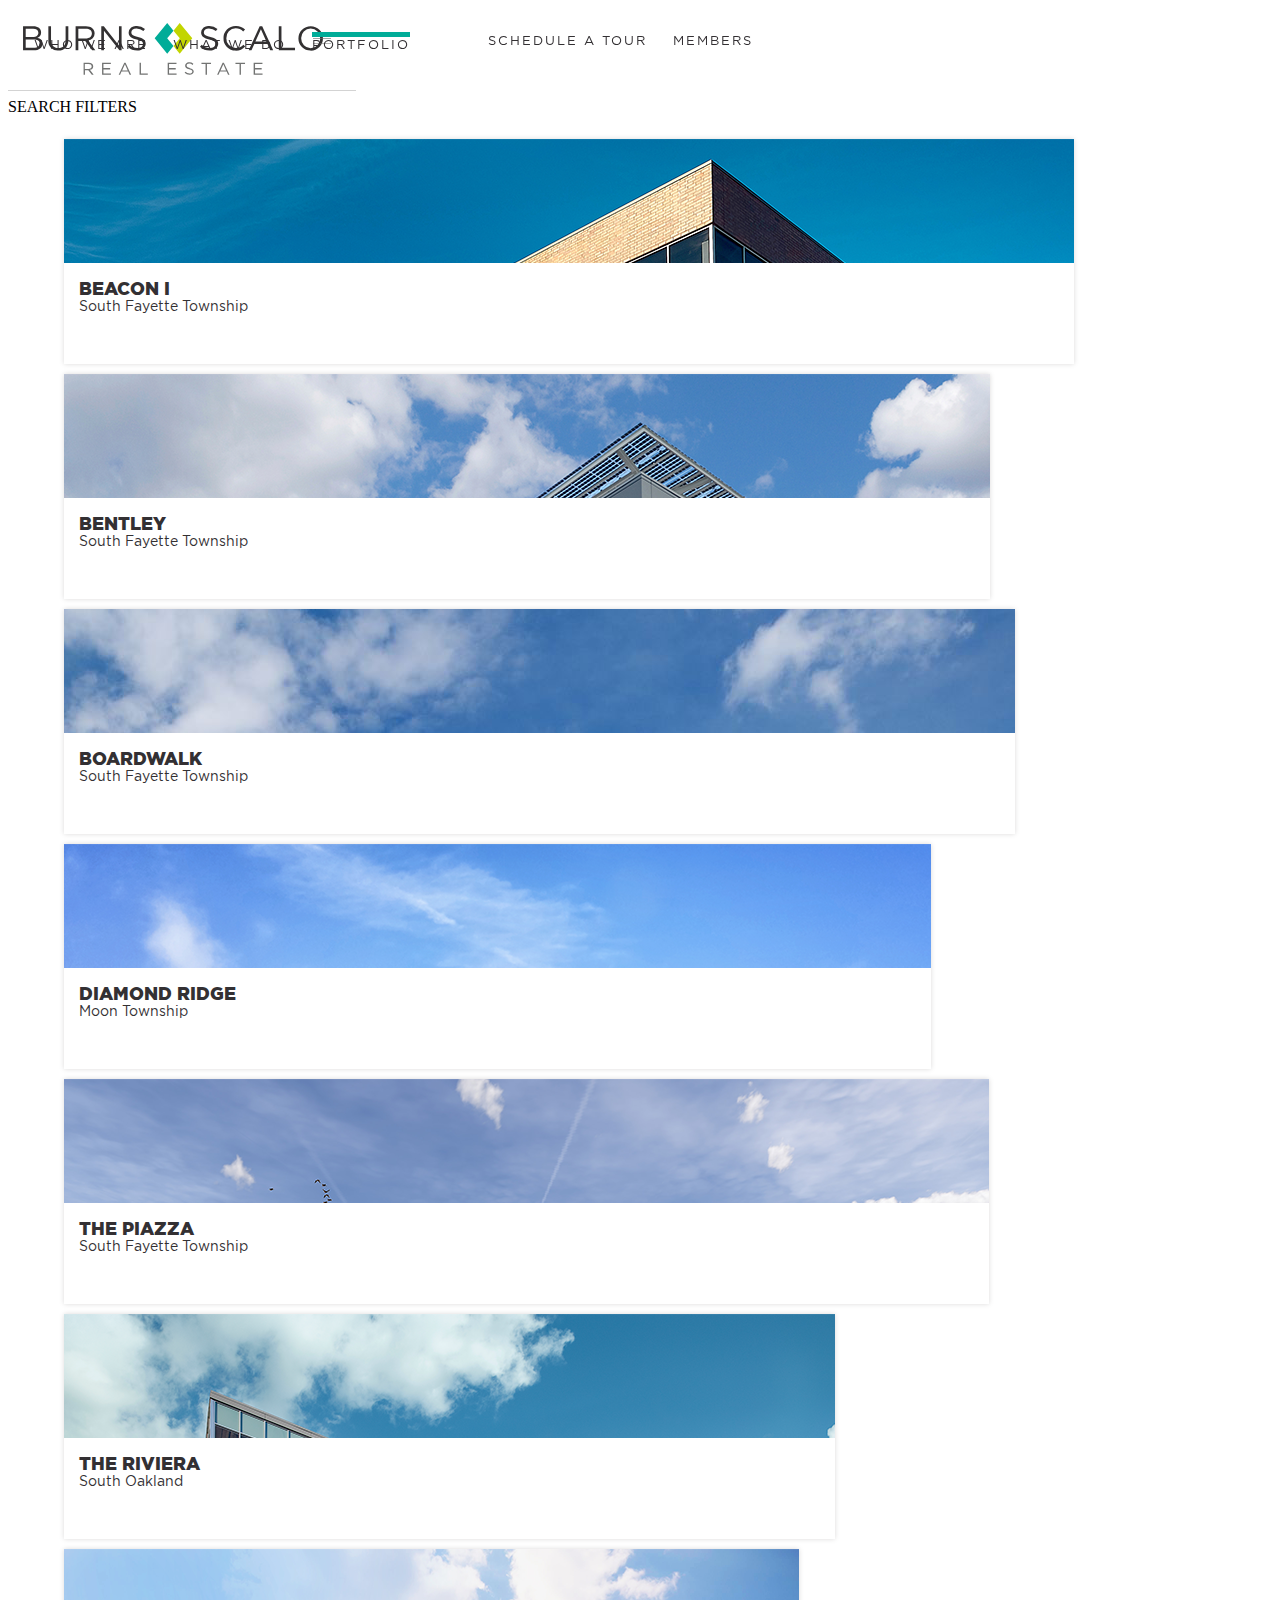
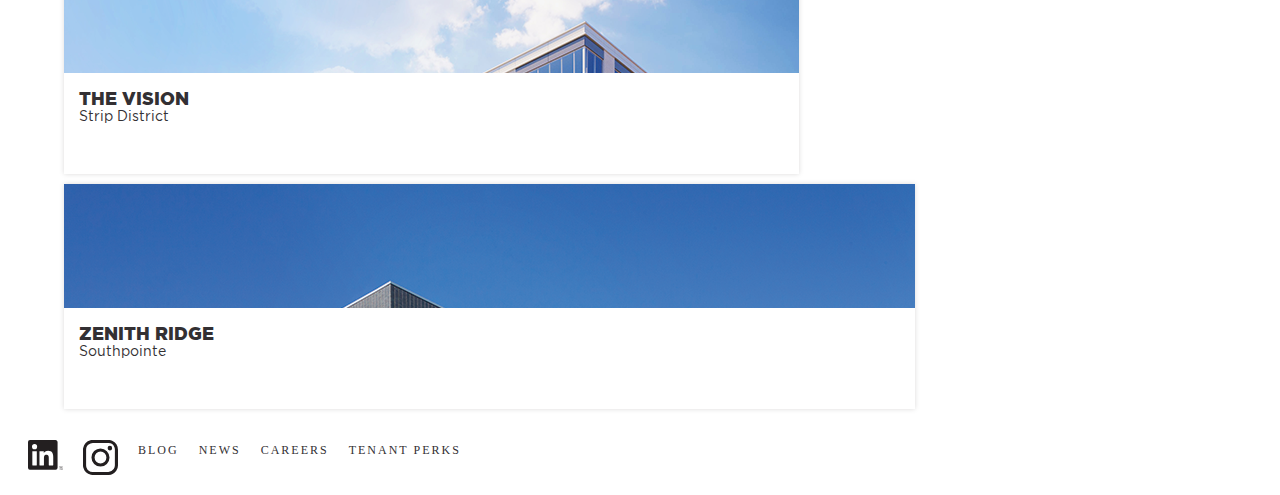
<file: portfolio.html>
<!doctype html>
<html lang="en">
  <head>
    <!-- Required meta tags -->
    <meta charset="utf-8">
    <meta name="viewport" content="width=device-width, initial-scale=1">

    <!-- Bootstrap CSS -->
    <link href="https://cdn.jsdelivr.net/npm/bootstrap@5.0.0-beta2/dist/css/bootstrap.min.css" rel="stylesheet" integrity="sha384-BmbxuPwQa2lc/FVzBcNJ7UAyJxM6wuqIj61tLrc4wSX0szH/Ev+nYRRuWlolflfl" crossorigin="anonymous">
    <link href="css/style.css" type="text/css" rel="stylesheet">
    <link href="css/fonts/stylesheet.css" type="text/css" rel="stylesheet">
    <title>Burns Scalo Real Estate</title>
  </head>
  <body>

    <header class="col-12 float-left">



      <div class="logo-container col-6 col-md-4 offset-3 offset-md-4 float-left">
    <a href="index.html" class="col-12 float-left p-0"><img src="assets/logo.svg" alt="Burns Scalo logo to home page" class="col-12 float-left"></a>
    </div>

    <div class="menu-container col-1 offset-2 offset-md-3">
    <a onclick="myFunction()" class="col-12 float-left"><img src="assets/menu.svg" alt="Dropdown Menu" class="dropdown-menu-custom"></a>
    </div>

      </header>

      <nav class="col-12" id="nav">
        <ul class="main-nav col-10 offset-1">
          <li class="nav-item-1"><a href="who-we-are.html">WHO WE ARE</a></li>
          <li class="nav-item-2"><a href="what-we-do.html">WHAT WE DO</a></li>
          <li class="nav-item-3"><a href="portfolio.html"><span id="active">PORTFOLIO</span></a></li>
          </ul>

          <ul class="secondary-nav col-10 offset-1">
            <li class="nav-item-4"><a href="#">SCHEDULE A TOUR</a></li>
            <li class="nav-item-5"><a href="#">MEMBERS</a></li>
            </ul>

          </nav>

          <div class="aside-toggle col-12">
          <a onclick="myFunction()" class="col-12 float-left">SEARCH FILTERS</a>
          </div>



            <div class="col-12 p-0" id="portfolio">
            <aside class="col-12 col-lg-3 float-left p-0">

              <form class="col-8 offset-2 float-left">
                <h2>PROPERTIES</h2>
                <a href="#" id="portfolio-active">ALL</a>
                <a href="#">CURRENT</a>
                <h3>PORTFOLIO TYPE</h3>
                <input type="checkbox" id="retail" class="checkbox float-left"><label for="retail">RETAIL</label>
                <br>
                <input type="checkbox" id="office" class="checkbox float-left"><label for="office">OFFICE</label>
                <br>
                <h3>LOCATION</h3>
                <input type="checkbox" id="north" class="checkbox float-left"><label for="retail">NORTH</label>
                <br>
                <input type="checkbox" id="east" class="checkbox float-left"><label for="office">EAST</label>
                <br>
                <input type="checkbox" id="west" class="checkbox float-left"><label for="retail">WEST</label>
                <br>
                <input type="checkbox" id="central" class="checkbox float-left"><label for="office">CENTRAL</label>
                <br>
                <a href="#" class="update">UPDATE</a>
                </form>

              </aside>


            <section class="col-12 col-lg-9 float-left">

            <div class="container-p col-6 col-md-4 col-lg-3 float-left">
              <div class="portfolio-list col-12 float-left">
                <a href="#">
                  <div class="col-12 p-0 portfolio-image-container">
              <img src="assets/images/portfolio/beacon.png" alt="#">
              </div>
            <h3>BEACON I</h3>
            <p>South Fayette Township</p>
            </a>
            </div>
            </div>


            <div class="container-p col-6 col-md-4 col-lg-3 float-left">
            <div class="portfolio-list col-12 float-left">
              <a href="#">
                <div class="col-12 p-0 portfolio-image-container">
            <img src="assets/images/portfolio/bentley.png" alt="#">
            </div>
            <h3>BENTLEY</h3>
            <p>South Fayette Township</p>
            </a>
            </div>
            </div>

            <div class="container-p col-6 col-md-4 col-lg-3 float-left">
            <div class="portfolio-list col-12 float-left">
              <a href="#">
                <div class="col-12 p-0 portfolio-image-container">
            <img src="assets/images/portfolio/boardwalk.png" alt="#">
            </div>
            <h3>BOARDWALK</h3>
            <p>South Fayette Township</p>
            </a>
            </div>
            </div>




            <div class="container-p col-6 col-md-4 col-lg-3 float-left">
            <div class="portfolio-list col-12 float-left">
              <a href="#">
                <div class="col-12 p-0 portfolio-image-container">
            <img src="assets/images/portfolio/diamond.png" alt="#">
            </div>
            <h3>DIAMOND RIDGE</h3>
            <p>Moon Township</p>
            </a>
            </div>
            </div>

            <div class="container-p col-6 col-md-4 col-lg-3 float-left">
            <div class="portfolio-list col-12 float-left">
              <a href="#">
                <div class="col-12 p-0 portfolio-image-container">
            <img src="assets/images/portfolio/piazza.png" alt="#">
            </div>
            <h3>THE PIAZZA</h3>
            <p>South Fayette Township</p>
            </a>
            </div>
            </div>

            <div class="container-p col-6 col-md-4 col-lg-3 float-left">
            <div class="portfolio-list col-12 float-left">
              <a href="#">
                <div class="col-12 p-0 portfolio-image-container">
            <img src="assets/images/portfolio/riviera.png" alt="#">
            </div>
            <h3>THE RIVIERA</h3>
            <p>South Oakland</p>
            </a>
            </div>
            </div>

            <div class="container-p col-6 col-md-4 col-lg-3 float-left">
            <div class="portfolio-list col-12 float-left">
              <a href="#">
                <div class="col-12 p-0 portfolio-image-container">
            <img src="assets/images/portfolio/visionedit.png" alt="#">
            </div>
            <h3>THE VISION</h3>
            <p>Strip District</p>
            </a>
            </div>
            </div>

            <div class="container-p col-6 col-md-4 col-lg-3 float-left">
            <div class="portfolio-list col-12 float-left">
              <a href="#">
                <div class="col-12 p-0 portfolio-image-container">
            <img src="assets/images/portfolio/zenith.png" alt="#">
            </div>
            <h3>ZENITH RIDGE</h3>
            <p>Southpointe</p>
            </a>
            </div>
            </div>

            </section>
            </div>






          <footer class="col-12">
            <ul class="col-4 offset-1">
              <li><a href="#"><img src="assets/linkedin.svg" alt="#"></a></li>
              <li><a href="#"><img src="assets/instagram.svg" alt="#"></a></li>
              </ul>


              <ul class="col-7">
                <li><a href="#">BLOG</a></li>
                <li><a href="#">NEWS</a></li>
                <li><a href="#">CAREERS</a></li>
                <li><a href="#">TENANT PERKS</a></li>
                </ul>

            </footer>


          <script>
          function myFunction() {
             var element = document.getElementById("nav");
             element.classList.toggle("display-toggle");
          }
          </script>
</body>
          </html>
</file>
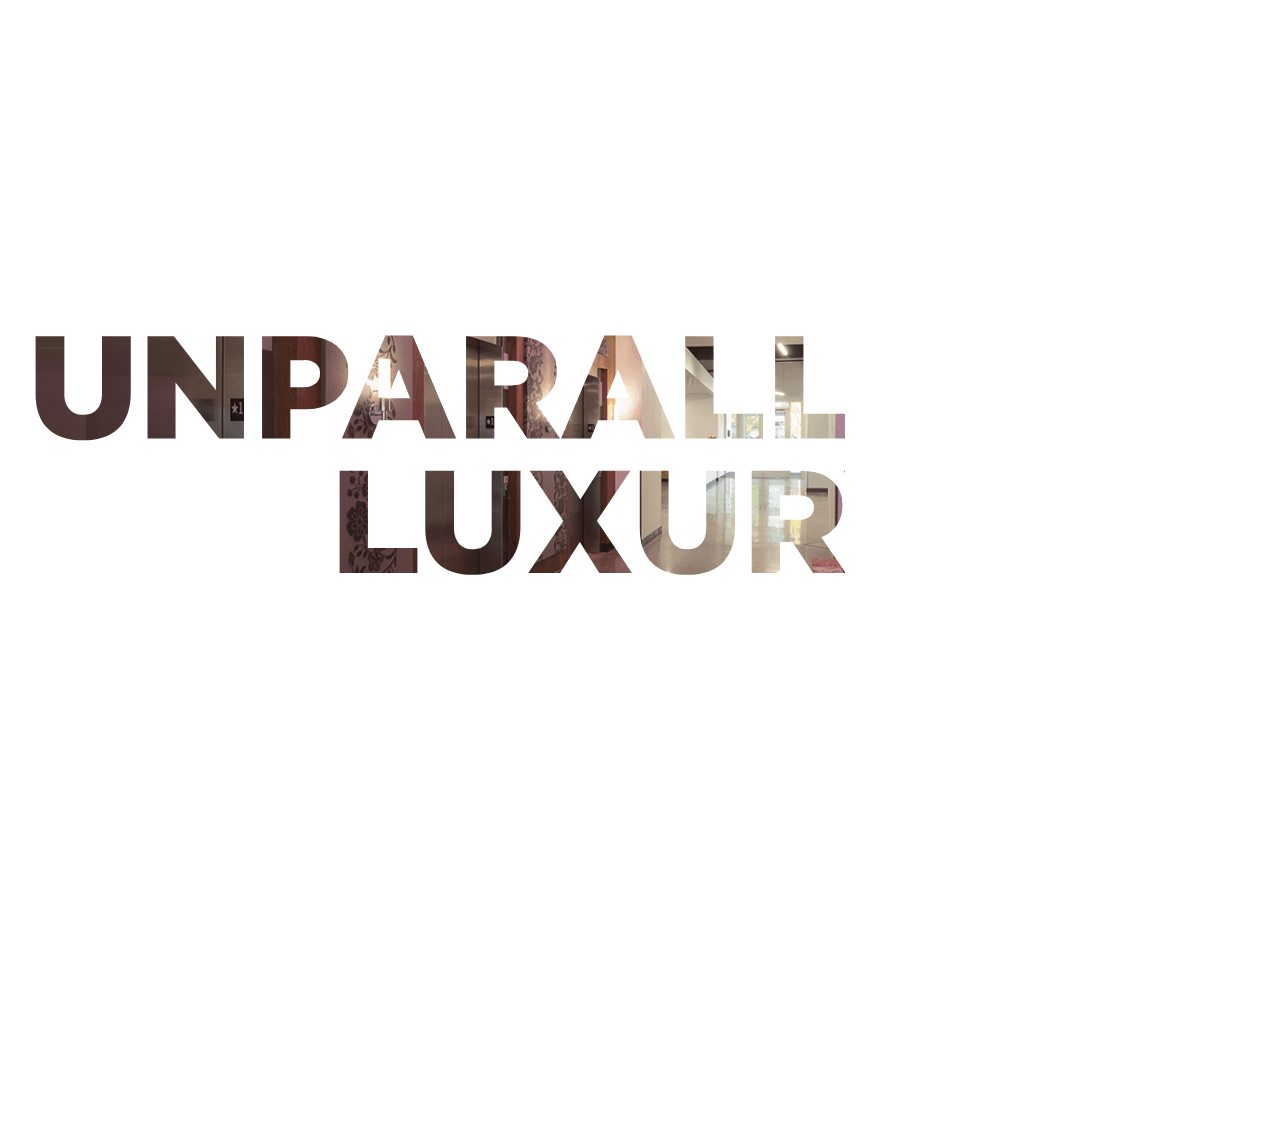
<file: power-of-people.html>
<!doctype html>
<html lang="en">
  <head>
    <!-- Required meta tags -->
    <meta charset="utf-8">
    <meta name="viewport" content="width=device-width, initial-scale=1">

    <!-- Bootstrap CSS -->
    <link href="https://cdn.jsdelivr.net/npm/bootstrap@5.0.0-beta2/dist/css/bootstrap.min.css" rel="stylesheet" integrity="sha384-BmbxuPwQa2lc/FVzBcNJ7UAyJxM6wuqIj61tLrc4wSX0szH/Ev+nYRRuWlolflfl" crossorigin="anonymous">
    <link href="css/style.css" type="text/css" rel="stylesheet">
    <link href="css/fonts/stylesheet.css" type="text/css" rel="stylesheet">
    <title>Hello, world!</title>
  </head>
  <body class="col-12 float-left p-0" id="people">

    <section class="zoom zoom-1 col-12">

      <svg xmlns="http://www.w3.org/2000/svg" viewBox="0 0 1000 1000.001" class="svg1">
        <path id="Exclusion_17" data-name="Exclusion 17" d="M1000,1000H0V0H1000V1000ZM499.943,505.4v14.934c0,4.039,1.117,7.135,3.32,9.2,2.094,1.964,5.119,2.959,8.992,2.959,3.9,0,6.955-.994,9.068-2.955,2.254-2.091,3.4-5.252,3.4-9.4V505.4h-7.486v14.971c0,3.529-1.741,5.472-4.9,5.472a4.6,4.6,0,0,1-3.563-1.392,6.149,6.149,0,0,1-1.34-4.27V505.4Zm-55.859,0v14.934c0,4.04,1.117,7.135,3.32,9.2,2.094,1.964,5.119,2.959,8.992,2.959,3.9,0,6.954-.994,9.067-2.955,2.253-2.091,3.4-5.252,3.4-9.4V505.4h-7.485v14.971a5.816,5.816,0,0,1-1.34,4.133,4.692,4.692,0,0,1-3.563,1.339,4.6,4.6,0,0,1-3.562-1.392,6.149,6.149,0,0,1-1.34-4.27V505.4Zm108.946,0,10.108,16.644V532h7.41V521.93L580.655,505.4h-8.246l-5.51,9.689-5.472-9.689Zm-16.568,18.543h3.23L545.049,532h8.512l-6.346-9.272a9.068,9.068,0,0,0,3.975-3.088,8.65,8.65,0,0,0,1.5-5.083v-.076a8.293,8.293,0,0,0-2.356-6.195c-1.877-1.916-4.792-2.887-8.664-2.887H529.089V532h7.372v-8.055Zm-52.136.038h0L489.417,532h8.473l-9.12-13.6,8.74-13h-8.283l-4.75,7.485-4.712-7.485h-8.473l8.74,13.071L470.911,532H479.2l5.129-8.017ZM421.777,505.4V532h20.254v-6.46H429.149V505.4Zm-79.173-35v14.934c0,4.039,1.117,7.135,3.32,9.2,2.094,1.964,5.119,2.959,8.992,2.959,3.9,0,6.955-.994,9.068-2.954,2.254-2.091,3.4-5.252,3.4-9.4V470.4h-7.486v14.972c0,3.529-1.741,5.472-4.9,5.472a4.6,4.6,0,0,1-3.563-1.392,6.149,6.149,0,0,1-1.34-4.27V470.4Zm290.092,0V497H642.8c4.6,0,8.461-1.317,11.172-3.809a11.984,11.984,0,0,0,2.967-4.238,13.767,13.767,0,0,0,1.022-5.328v-.076a12.363,12.363,0,0,0-3.942-9.452c-2.664-2.418-6.491-3.7-11.067-3.7Zm-25.347,0V497h21.584V490.73H614.646v-4.218h12.768V480.7H614.646V476.67h14.1V470.4Zm-23.408,0V497H604.2v-6.46H591.314V470.4Zm-25.346,0V497H580.18V490.73H565.892v-4.218H578.66V480.7H565.892V476.67h14.1V470.4Zm-23.408,0V497h20.255v-6.46H542.56V470.4Zm-23.408,0V497h20.254v-6.46H519.152V470.4ZM489.094,492.25h10.26l1.938,4.75h7.9l-11.324-26.789h-7.105L479.442,497h7.753l1.9-4.75Zm-27.018-3.306h3.23L470.664,497h8.512l-6.346-9.272a9.068,9.068,0,0,0,3.975-3.087,8.65,8.65,0,0,0,1.5-5.083v-.076a8.289,8.289,0,0,0-2.356-6.194c-1.877-1.916-4.792-2.888-8.664-2.888H454.7V497h7.372v-8.055Zm-30.058,3.306h10.26l1.938,4.75h7.9L440.8,470.211H433.69L422.366,497h7.752l1.9-4.75ZM401.58,470.4V497h7.372v-7.6H412.6a13.066,13.066,0,0,0,8.2-2.437,8.742,8.742,0,0,0,3.239-7.139v-.077a8.616,8.616,0,0,0-3.007-6.882,12.423,12.423,0,0,0-8.051-2.465Zm-22.534,12.008,0,0L390.408,497h6.459V470.4h-7.3v14.06L378.628,470.4H371.75V497h7.3V482.408Zm162.279,35.76h-4.864v-6.384h4.826a4.738,4.738,0,0,1,2.921.793,2.805,2.805,0,0,1,1.069,2.36v.076C545.277,516.989,543.8,518.168,541.325,518.168Zm101.745-27.7h-3V476.936h3c4.524,0,7.334,2.577,7.334,6.726v.077a6.432,6.432,0,0,1-2.014,4.973A7.836,7.836,0,0,1,643.07,490.464Zm-145.844-3.952H491.26l3-7.562,2.963,7.56Zm-57.075,0h-5.966l3-7.562,2.964,7.56Zm-27.7-2.888h-3.5v-7.03h3.458a4.888,4.888,0,0,1,3.126.893,3.161,3.161,0,0,1,1.13,2.6v.077a3.15,3.15,0,0,1-1.126,2.512A4.777,4.777,0,0,1,412.448,483.624Zm54.491-.456h-4.864v-6.384H466.9a4.736,4.736,0,0,1,2.921.793,2.805,2.805,0,0,1,1.069,2.36v.077C470.892,481.989,469.414,483.168,466.94,483.168Z" fill="#fff"/>
      </svg>







  <div class="reveal-container col-10 col-lg-3 offset-1">
  <h2 class="col-10 offset-1">
UNPARALLELED <br><span class="turquoise-underline">LUXURY</span>
    </h2>
    <p class="col-10 offset-1">
For those who seek the ultimate form of design, refinement and luxury, look no further than the Burns Scalo Real Estate.
      </p>

</div>
        <a href="portfolio.html" class="copy-link-turquoise offset-1">SEE OUR WORK</a>
      </section>

      <script>

        window.addEventListener(
          "scroll",
          () => {
            document.body.style.setProperty(
              "--scroll",
              window.pageYOffset / (document.body.offsetHeight - window.innerHeight)
            );
          },
          false
        );
      </script>


    </body>
    </html>
</file>
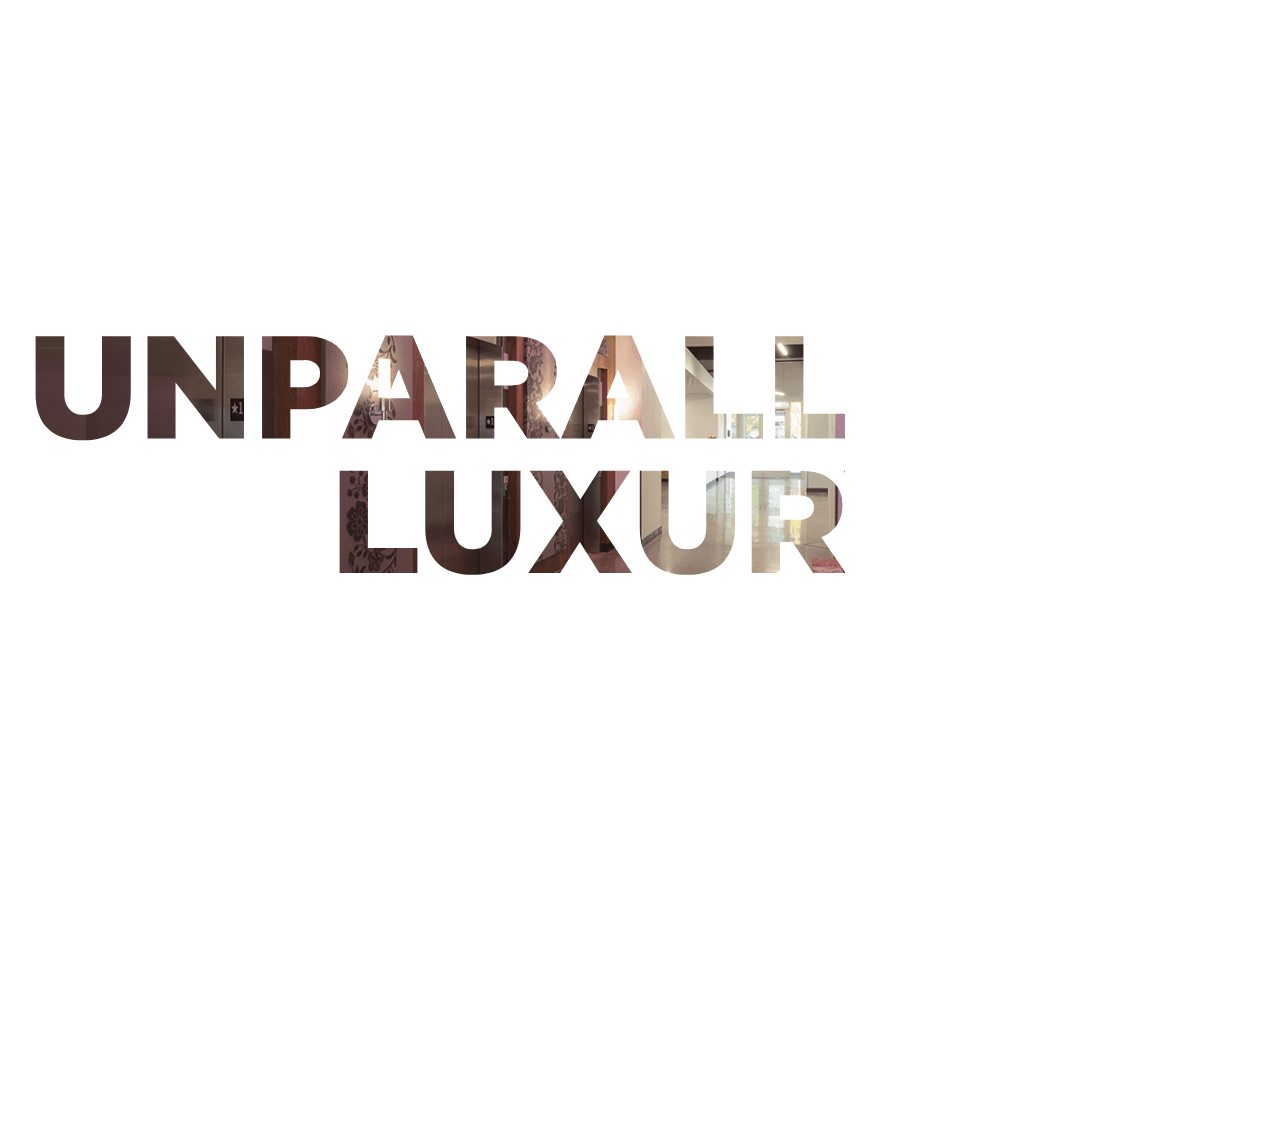
<file: push-1.html>
<!doctype html>
<html lang="en">
  <head>
    <!-- Required meta tags -->
    <meta charset="utf-8">
    <meta name="viewport" content="width=device-width, initial-scale=1">

    <!-- Bootstrap CSS -->
    <link href="https://cdn.jsdelivr.net/npm/bootstrap@5.0.0-beta2/dist/css/bootstrap.min.css" rel="stylesheet" integrity="sha384-BmbxuPwQa2lc/FVzBcNJ7UAyJxM6wuqIj61tLrc4wSX0szH/Ev+nYRRuWlolflfl" crossorigin="anonymous">
    <link href="css/style.css" type="text/css" rel="stylesheet">
    <link href="css/fonts/stylesheet.css" type="text/css" rel="stylesheet">
    <title>Hello, world!</title>
  </head>
  <body class="col-12 float-left p-0" id="people">

    <section class="zoom zoom-1 col-12">

      <svg xmlns="http://www.w3.org/2000/svg" viewBox="0 0 1000 1000.001" class="svg1">
        <path id="Exclusion_17" data-name="Exclusion 17" d="M1000,1000H0V0H1000V1000ZM499.943,505.4v14.934c0,4.039,1.117,7.135,3.32,9.2,2.094,1.964,5.119,2.959,8.992,2.959,3.9,0,6.955-.994,9.068-2.955,2.254-2.091,3.4-5.252,3.4-9.4V505.4h-7.486v14.971c0,3.529-1.741,5.472-4.9,5.472a4.6,4.6,0,0,1-3.563-1.392,6.149,6.149,0,0,1-1.34-4.27V505.4Zm-55.859,0v14.934c0,4.04,1.117,7.135,3.32,9.2,2.094,1.964,5.119,2.959,8.992,2.959,3.9,0,6.954-.994,9.067-2.955,2.253-2.091,3.4-5.252,3.4-9.4V505.4h-7.485v14.971a5.816,5.816,0,0,1-1.34,4.133,4.692,4.692,0,0,1-3.563,1.339,4.6,4.6,0,0,1-3.562-1.392,6.149,6.149,0,0,1-1.34-4.27V505.4Zm108.946,0,10.108,16.644V532h7.41V521.93L580.655,505.4h-8.246l-5.51,9.689-5.472-9.689Zm-16.568,18.543h3.23L545.049,532h8.512l-6.346-9.272a9.068,9.068,0,0,0,3.975-3.088,8.65,8.65,0,0,0,1.5-5.083v-.076a8.293,8.293,0,0,0-2.356-6.195c-1.877-1.916-4.792-2.887-8.664-2.887H529.089V532h7.372v-8.055Zm-52.136.038h0L489.417,532h8.473l-9.12-13.6,8.74-13h-8.283l-4.75,7.485-4.712-7.485h-8.473l8.74,13.071L470.911,532H479.2l5.129-8.017ZM421.777,505.4V532h20.254v-6.46H429.149V505.4Zm-79.173-35v14.934c0,4.039,1.117,7.135,3.32,9.2,2.094,1.964,5.119,2.959,8.992,2.959,3.9,0,6.955-.994,9.068-2.954,2.254-2.091,3.4-5.252,3.4-9.4V470.4h-7.486v14.972c0,3.529-1.741,5.472-4.9,5.472a4.6,4.6,0,0,1-3.563-1.392,6.149,6.149,0,0,1-1.34-4.27V470.4Zm290.092,0V497H642.8c4.6,0,8.461-1.317,11.172-3.809a11.984,11.984,0,0,0,2.967-4.238,13.767,13.767,0,0,0,1.022-5.328v-.076a12.363,12.363,0,0,0-3.942-9.452c-2.664-2.418-6.491-3.7-11.067-3.7Zm-25.347,0V497h21.584V490.73H614.646v-4.218h12.768V480.7H614.646V476.67h14.1V470.4Zm-23.408,0V497H604.2v-6.46H591.314V470.4Zm-25.346,0V497H580.18V490.73H565.892v-4.218H578.66V480.7H565.892V476.67h14.1V470.4Zm-23.408,0V497h20.255v-6.46H542.56V470.4Zm-23.408,0V497h20.254v-6.46H519.152V470.4ZM489.094,492.25h10.26l1.938,4.75h7.9l-11.324-26.789h-7.105L479.442,497h7.753l1.9-4.75Zm-27.018-3.306h3.23L470.664,497h8.512l-6.346-9.272a9.068,9.068,0,0,0,3.975-3.087,8.65,8.65,0,0,0,1.5-5.083v-.076a8.289,8.289,0,0,0-2.356-6.194c-1.877-1.916-4.792-2.888-8.664-2.888H454.7V497h7.372v-8.055Zm-30.058,3.306h10.26l1.938,4.75h7.9L440.8,470.211H433.69L422.366,497h7.752l1.9-4.75ZM401.58,470.4V497h7.372v-7.6H412.6a13.066,13.066,0,0,0,8.2-2.437,8.742,8.742,0,0,0,3.239-7.139v-.077a8.616,8.616,0,0,0-3.007-6.882,12.423,12.423,0,0,0-8.051-2.465Zm-22.534,12.008,0,0L390.408,497h6.459V470.4h-7.3v14.06L378.628,470.4H371.75V497h7.3V482.408Zm162.279,35.76h-4.864v-6.384h4.826a4.738,4.738,0,0,1,2.921.793,2.805,2.805,0,0,1,1.069,2.36v.076C545.277,516.989,543.8,518.168,541.325,518.168Zm101.745-27.7h-3V476.936h3c4.524,0,7.334,2.577,7.334,6.726v.077a6.432,6.432,0,0,1-2.014,4.973A7.836,7.836,0,0,1,643.07,490.464Zm-145.844-3.952H491.26l3-7.562,2.963,7.56Zm-57.075,0h-5.966l3-7.562,2.964,7.56Zm-27.7-2.888h-3.5v-7.03h3.458a4.888,4.888,0,0,1,3.126.893,3.161,3.161,0,0,1,1.13,2.6v.077a3.15,3.15,0,0,1-1.126,2.512A4.777,4.777,0,0,1,412.448,483.624Zm54.491-.456h-4.864v-6.384H466.9a4.736,4.736,0,0,1,2.921.793,2.805,2.805,0,0,1,1.069,2.36v.077C470.892,481.989,469.414,483.168,466.94,483.168Z" fill="#fff"/>
      </svg>







  <div class="reveal-container col-10 col-lg-3 offset-1">
  <h2 class="col-12">
UNPARALLELED <br><span class="turquoise-underline">LUXURY</span>
    </h2>
    <p class="col-12">
For those who seek the ultimate form of design, refinement and luxury, look no further than the Burns Scalo Real Estate.
      </p>

</div>
        <a href="portfolio.html" class="copy-link-turquoise offset-1">SEE OUR WORK</a>
      </section>

      <script>

        window.addEventListener(
          "scroll",
          () => {
            document.body.style.setProperty(
              "--scroll",
              window.pageYOffset / (document.body.offsetHeight - window.innerHeight)
            );
          },
          false
        );
      </script>


    </body>
    </html>
</file>
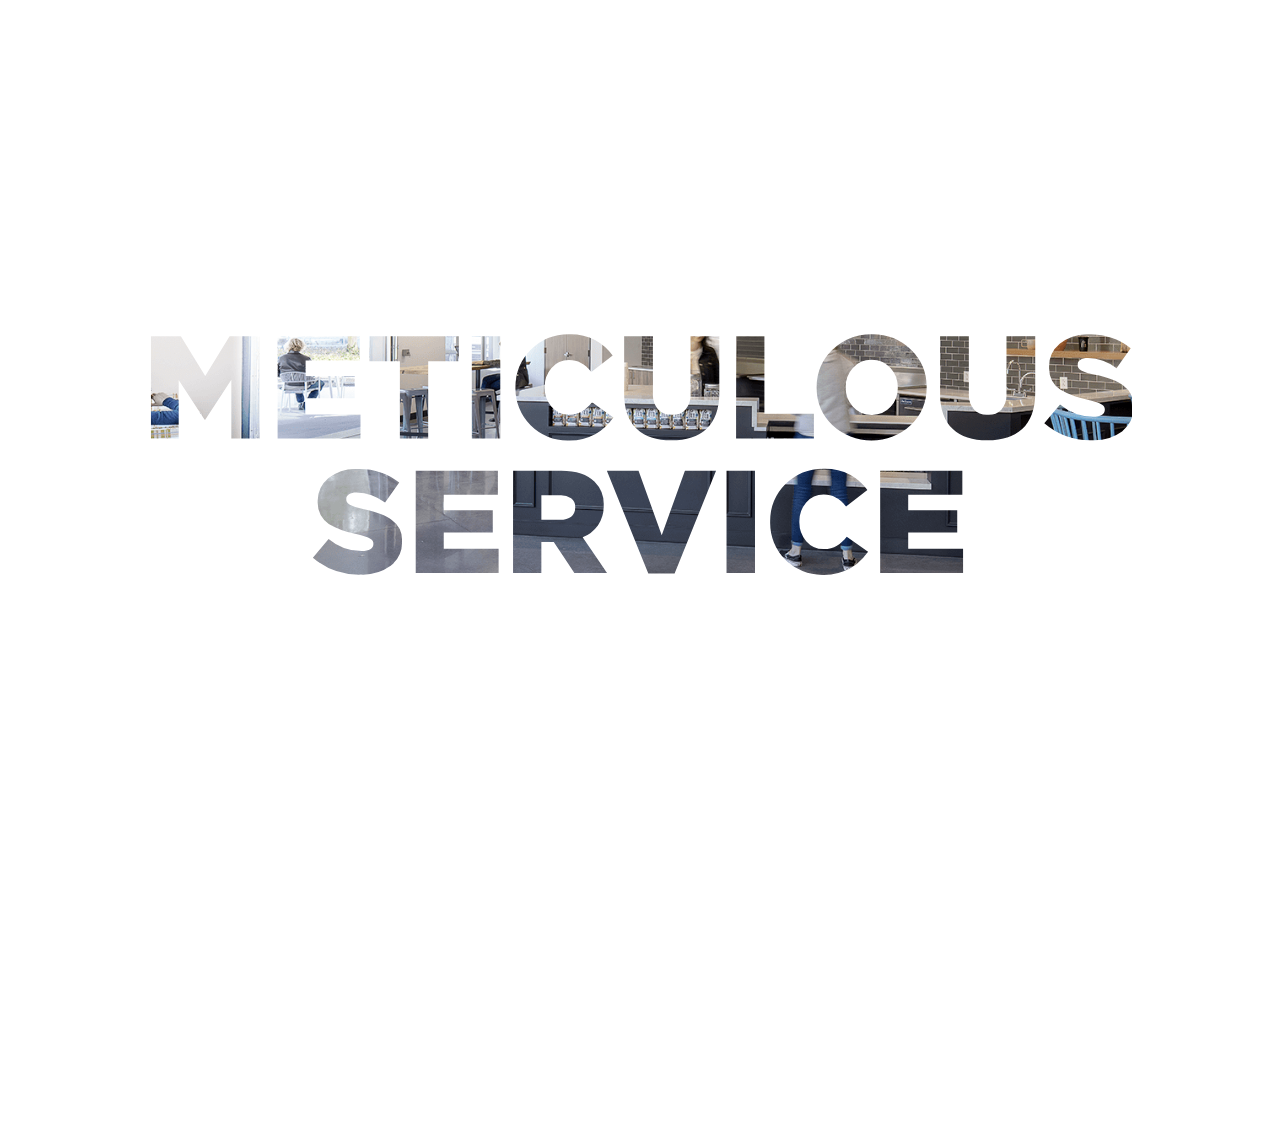
<file: push-2.html>
<!doctype html>
<html lang="en">
  <head>
    <!-- Required meta tags -->
    <meta charset="utf-8">
    <meta name="viewport" content="width=device-width, initial-scale=1">

    <!-- Bootstrap CSS -->
    <link href="https://cdn.jsdelivr.net/npm/bootstrap@5.0.0-beta2/dist/css/bootstrap.min.css" rel="stylesheet" integrity="sha384-BmbxuPwQa2lc/FVzBcNJ7UAyJxM6wuqIj61tLrc4wSX0szH/Ev+nYRRuWlolflfl" crossorigin="anonymous">
    <link href="css/style.css" type="text/css" rel="stylesheet">
    <link href="css/fonts/stylesheet.css" type="text/css" rel="stylesheet">
    <title>Hello, world!</title>
  </head>
  <body class="col-12 float-left p-0" id="people">

    <section class="zoom zoom-2 col-12">


      <svg xmlns="http://www.w3.org/2000/svg" viewBox="0 0 1000 1000.001" class="svg2">
        <path id="Exclusion_18" data-name="Exclusion 18" d="M1000,1000H0V0H1000V1000ZM547.918,504.868a14.066,14.066,0,0,0-10.032,4.009,13.731,13.731,0,0,0-3.99,9.823v.076a13.508,13.508,0,0,0,13.718,13.756,14.211,14.211,0,0,0,7.158-1.705,14.6,14.6,0,0,0,4.622-4.3l-5.548-3.952c-1.6,1.939-3.229,3.23-6,3.23a5.992,5.992,0,0,1-4.569-2.057,7.613,7.613,0,0,1-1.777-5.05v-.076a7.477,7.477,0,0,1,1.777-4.969,6.008,6.008,0,0,1,4.569-2.061c2.3,0,4.09.961,5.814,3.116l5.548-4.294a13.126,13.126,0,0,0-4.489-4A14.379,14.379,0,0,0,547.918,504.868ZM418.908,523.146l-4.1,4.9a18.553,18.553,0,0,0,12.464,4.408,12.458,12.458,0,0,0,7.8-2.294,7.813,7.813,0,0,0,2.954-6.37v-.076a6.445,6.445,0,0,0-2.665-5.51c-1.561-1.167-3.8-2.023-7.253-2.774-3.653-.829-4.6-1.36-4.6-2.584v-.076c0-1.055,1.019-1.71,2.66-1.71a13.309,13.309,0,0,1,7.447,2.622l3.686-5.206a16.777,16.777,0,0,0-10.944-3.534,11.456,11.456,0,0,0-7.543,2.4,7.767,7.767,0,0,0-2.755,6.109v.076a7.162,7.162,0,0,0,.771,3.433,6.493,6.493,0,0,0,2.121,2.314,21.364,21.364,0,0,0,7.139,2.613c3.814.883,4.485,1.525,4.485,2.546v.076c0,1.159-1.108,1.824-3.04,1.824A13.637,13.637,0,0,1,418.908,523.146ZM491.374,505.4l10.792,26.789h6.84L519.8,505.4H511.7l-6.042,16.833L499.62,505.4Zm71.174,0V532h21.585v-6.27H569.844v-4.217h12.768V515.7H569.844V511.67h14.1V505.4Zm-40.014,0V532h7.411V505.4Zm-48.222,18.543h3.23L482.9,532h8.511l-6.346-9.272a9.067,9.067,0,0,0,3.976-3.088,8.651,8.651,0,0,0,1.5-5.083v-.076a8.291,8.291,0,0,0-2.356-6.195c-1.876-1.916-4.791-2.887-8.663-2.887H466.94V532h7.372v-8.055ZM441.594,505.4V532h21.584v-6.27H448.89v-4.217h12.767V515.7H448.89V511.67h14.1V505.4Zm118.769-35.532a14.557,14.557,0,0,0-10.26,4.052A13.55,13.55,0,0,0,546,483.7v.077a13.487,13.487,0,0,0,4.066,9.742,15.02,15.02,0,0,0,20.482-.038,13.552,13.552,0,0,0,4.1-9.78v-.076a13.486,13.486,0,0,0-4.066-9.742A14.5,14.5,0,0,0,560.363,469.868Zm-78.774,0a14.066,14.066,0,0,0-10.032,4.009,13.73,13.73,0,0,0-3.99,9.822v.077a13.508,13.508,0,0,0,13.718,13.756,14.211,14.211,0,0,0,7.158-1.705,14.6,14.6,0,0,0,4.622-4.3l-5.548-3.952c-1.6,1.939-3.231,3.23-6,3.23a5.992,5.992,0,0,1-4.569-2.057,7.613,7.613,0,0,1-1.777-5.05v-.076a7.477,7.477,0,0,1,1.777-4.969,6.009,6.009,0,0,1,4.569-2.061c2.3,0,4.091.961,5.814,3.116l5.548-4.294a13.122,13.122,0,0,0-4.489-4A14.381,14.381,0,0,0,481.589,469.868Zm96.558.532v14.934c0,4.04,1.117,7.135,3.32,9.2,2.094,1.964,5.119,2.959,8.992,2.959,3.9,0,6.954-.994,9.067-2.954,2.253-2.091,3.4-5.252,3.4-9.4V470.4h-7.485v14.972a5.816,5.816,0,0,1-1.34,4.133,4.692,4.692,0,0,1-3.562,1.339,4.6,4.6,0,0,1-3.563-1.392,6.149,6.149,0,0,1-1.34-4.27V470.4Zm-82.271,0v14.934c0,4.039,1.117,7.135,3.32,9.2,2.094,1.964,5.119,2.959,8.992,2.959,3.9,0,6.955-.994,9.068-2.954,2.253-2.091,3.4-5.252,3.4-9.4V470.4h-7.485v14.972a5.816,5.816,0,0,1-1.34,4.133,4.692,4.692,0,0,1-3.563,1.339,4.6,4.6,0,0,1-3.562-1.392,6.149,6.149,0,0,1-1.34-4.27V470.4Zm113.506,17.745-4.1,4.9a18.553,18.553,0,0,0,12.464,4.408,12.457,12.457,0,0,0,7.8-2.294,7.813,7.813,0,0,0,2.955-6.37v-.076a6.445,6.445,0,0,0-2.665-5.51c-1.561-1.167-3.8-2.023-7.253-2.774-3.653-.829-4.6-1.36-4.6-2.584v-.076c0-1.055,1.019-1.71,2.66-1.71a13.31,13.31,0,0,1,7.448,2.622l3.686-5.206a16.778,16.778,0,0,0-10.944-3.534,11.456,11.456,0,0,0-7.543,2.4,7.768,7.768,0,0,0-2.755,6.109v.076a7.162,7.162,0,0,0,.771,3.433,6.494,6.494,0,0,0,2.121,2.315,21.35,21.35,0,0,0,7.139,2.612c3.813.883,4.484,1.525,4.484,2.546v.076c0,1.159-1.108,1.824-3.039,1.824A13.637,13.637,0,0,1,609.383,488.146ZM525.023,470.4V497h20.254v-6.46H532.4V470.4Zm-68.819,0V497h7.411V470.4Zm-26.714,0v6.459h7.98V497h7.372V476.86h7.98V470.4Zm-23.863,0V497h21.584V490.73H412.923v-4.218h12.768V480.7H412.923V476.67h14.1V470.4Zm-12.047,11.324V497h7.334V470.4h-7.79l-6.347,10.3-6.346-10.3h-7.789V497h7.22V481.8l6.764,10.337h.151l6.8-10.409Zm85.6,36.444h-4.865v-6.384h4.827a4.738,4.738,0,0,1,2.921.793,2.805,2.805,0,0,1,1.069,2.36v.076C483.128,516.989,481.651,518.168,479.176,518.168Zm81.187-27.286a6.556,6.556,0,0,1-4.912-2.152,7.436,7.436,0,0,1-1.89-5.03v-.076a7.38,7.38,0,0,1,1.852-4.992,6.489,6.489,0,0,1,4.873-2.114,6.609,6.609,0,0,1,4.945,2.152,7.418,7.418,0,0,1,1.9,5.03v.077a7.361,7.361,0,0,1-1.857,4.992A6.543,6.543,0,0,1,560.363,490.882Z" fill="#fff"/>
      </svg>



  <div class="reveal-container col-10 offset-1">
  <h2 class="col-12">
METICULOUS<br><span class="green-underline">SERVICE</span>
    </h2>
    <p class="col-12">
      Concierge-level services that extend far beyond just maintaining your suite. Add real value to your life by taking care of your essential and time-consuming tasks.
      </p>

</div>
<a href="portfolio.html" class="copy-link-green offset-1">WHAT WE DO</a>

      </section>

      <script>

        window.addEventListener(
          "scroll",
          () => {
            document.body.style.setProperty(
              "--scroll",
              window.pageYOffset / (document.body.offsetHeight - window.innerHeight)
            );
          },
          false
        );
      </script>



    </body>
    </html>
</file>
<file: css/style.css>
/* BEGIN UNIVERSAL STYLES */
body {
  overflow-x: hidden; }

main {
  height: 100vh;
  float: left;
  position: relative;
  overflow: hidden; }

section {
  height: 100vh;
  float: left;
  position: relative;
  overflow: hidden; }

embed {
  height: 100vh;
  width: 100vw; }

object {
  height: 100vh;
  width: 100vw; }

.copy-container {
  background-color: rgba(229, 229, 229, 0.5);
  z-index: 1;
  position: absolute; }

h1 {
  font-family: macklin;
  font-weight: 900;
  font-style: italic;
  color: black;
  font-size: 40px; }

h2 {
  font-family: gotham;
  font-weight: 900;
  color: #333033; }

h3 {
  font-family: macklin;
  font-weight: 900;
  color: #333033;
  font-style: italic; }

h4 {
  font-family: gotham;
  font-weight: 900;
  color: #333033; }

h5 {
  font-family: gotham;
  font-weight: 900;
  color: #333033; }

p {
  font-family: gotham;
  font-size: 14px; }

.green-underline {
  border-bottom: 6px solid #C2D500; }

.turquoise-underline {
  border-bottom: 6px solid #00AC98; }

.orange-underline {
  border-bottom: 6px solid #F26524; }

.green-giant {
  font-size: 55px;
  line-height: 50px;
  border-bottom: 12px solid #C2D500; }

.turquoise-giant {
  font-size: 55px;
  line-height: 50px;
  border-bottom: 12px solid #00AC98; }

.orange-giant {
  font-size: 55px;
  line-height: 50px;
  border-bottom: 12px solid #F26524; }

.link-green {
  padding: 10px;
  background-color: #C2D500;
  color: white;
  text-decoration: none;
  float: left;
  text-align: center;
  margin-top: 2vh; }

.link-turquoise {
  padding: 10px;
  background-color: #00AC98;
  color: white;
  text-decoration: none;
  float: left;
  text-align: center;
  margin-top: 2vh; }

.link-orange {
  padding: 10px;
  background-color: #F26524;
  color: white;
  text-decoration: none;
  float: left;
  text-align: center;
  margin-top: 2vh; }

/* SNAP SCROLL */
.scroll-container {
  height: 100vh;
  overflow-y: scroll;
  scroll-snap-type: y mandatory; }

section {
  height: 100vh;
  scroll-snap-align: center; }

/* ENDS SNAP SCROLL */
nav {
  height: 100vh;
  width: 100vw;
  position: fixed;
  padding-top: 20vh;
  z-index: 199;
  background-color: rgba(255, 255, 255, 0.75);
  backdrop-filter: blur(8px);
  -webkit-backdrop-filter: blur(8px);
  display: none;
  opacity: 0;
  transition: .5s; }

.display-toggle {
  display: block;
  animation-name: fade;
  transition: .5s;
  animation-duration: .25s;
  animation-iteration-count: 1;
  opacity: 1; }

@keyframes fade {
  from {
    opacity: 0; }
  to {
    opacity: 1; } }
@keyframes fade-2 {
  from {
    opacity: 0;
    margin-left: -50px; }
  to {
    opacity: 1;
    margin-left: 0; } }
.main-nav {
  list-style: none;
  padding-left: 5vw;
  padding-right: 5vw; }
  .main-nav li {
    text-align: center;
    padding-left: 25px;
    padding-right: 25px;
    font-family: gotham;
    letter-spacing: 2px;
    transition: 1s;
    margin-bottom: 7.5vh; }
  .main-nav a {
    color: #333033;
    text-decoration: none; }

.secondary-nav {
  border-top: 2px solid lightgray;
  list-style: none;
  margin-top: 10vh;
  padding-top: 10vh; }
  .secondary-nav li {
    text-align: center;
    padding-left: 25px;
    padding-right: 25px;
    font-family: gotham;
    letter-spacing: 2px;
    transition: 1s;
    margin-bottom: 7.5vh; }
  .secondary-nav a {
    color: #333033;
    text-decoration: none; }

.nav-item-1 {
  animation-name: fade-2;
  animation-duration: .5s; }

.nav-item-2 {
  animation-name: fade-2;
  animation-duration: 1s; }

.nav-item-3 {
  animation-name: fade-2;
  animation-duration: 1.5s; }

.nav-item-4 {
  animation-name: fade-2;
  animation-duration: 2s; }

.nav-item-5 {
  animation-name: fade-2;
  animation-duration: 2.5s; }

#active {
  border-bottom: 2px solid #00AC98; }

/* ENDS UNIVERSAL STYLES */
/* ----------------------------------------------------------------- */
/* BEGINS HEADER */
header {
  padding: 15px;
  float: left;
  z-index: 200;
  background-color: white;
  position: fixed;
  border-bottom: 1px solid lightgray; }
  header div {
    float: left; }
  header img {
    width: 100%;
    float: left; }

/*CLOSES HEADER */
.dropdown-menu-custom {
  margin-left: -10px !important;
  margin-top: 5px; }

.top {
  position: absolute; }

/* ENDS HEADER */
/* ----------------------------------------------------------------- */
/* BEGINS FOOTER */
footer {
  float: left;
  background-color: white;
  padding-top: 10px;
  padding-left: 10px;
  padding-right: 0;
  z-index: -1;
  /*close ul*/ }
  footer ul {
    list-style: none;
    float: left;
    padding: 0;
    /*close li*/ }
    footer ul li {
      float: left;
      text-align: center;
      padding-left: 10px;
      padding-right: 10px; }
    footer ul a {
      color: #333033;
      text-decoration: none;
      font-size: 12px;
      letter-spacing: 2px;
      padding: 0; }
    footer ul img {
      width: 35px;
      height: auto; }

/* CLOSES FOOTER */
/* ENDS FOOTER */
/* ----------------------------------------------------------------- */
/* BEGINS HOME */
#container-1 h1 {
  position: absolute;
  bottom: 10vh;
  z-index: 1;
  color: white; }
#container-1 .video-background {
  position: absolute;
  width: auto;
  height: 100vh;
  z-index: -100; }

#container-2 {
  padding: 0; }
  #container-2 svg {
    position: absolute;
    z-index: 1; }
  #container-2 .svg-v-1 {
    left: 8vw; }
  #container-2 .svg-v-2 {
    right: 8vw; }
  #container-2 .svg-h-1 {
    top: 52vh; }
  #container-2 .svg-h-2 {
    top: 95vh; }
  #container-2 .image-container {
    position: relative;
    margin-top: 7vh;
    overflow: hidden;
    height: 50vh;
    padding: 0; }
  #container-2 img {
    padding: 0;
    float: left;
    position: absolute;
    height: 100%;
    width: auto; }
  #container-2 .copy-container {
    min-height: 43vh;
    margin-top: -5vh;
    padding-top: 7vh;
    padding-bottom: 4vh; }
  #container-2 h2 {
    padding-bottom: 1.5vh; }

#container-3 {
  padding: 0; }
  #container-3 svg {
    position: absolute;
    z-index: 1; }
  #container-3 .svg-v-1 {
    left: 8vw; }
  #container-3 .svg-v-2 {
    right: 8vw; }
  #container-3 .svg-h-1 {
    top: 52vh; }
  #container-3 .svg-h-2 {
    top: 95vh; }
  #container-3 .image-container {
    position: relative;
    margin-top: 7vh;
    overflow: hidden;
    height: 50vh;
    padding: 0; }
  #container-3 img {
    padding: 0;
    float: left;
    position: absolute;
    height: 100%;
    width: auto; }
  #container-3 .copy-container {
    min-height: 43vh;
    margin-top: -5vh;
    padding-top: 7vh;
    padding-bottom: 4vh; }
  #container-3 h2 {
    padding-bottom: 1.5vh; }

#container-4 {
  padding: 0; }
  #container-4 svg {
    position: absolute;
    z-index: 1; }
  #container-4 .svg-v-1 {
    left: 8vw; }
  #container-4 .svg-v-2 {
    right: 8vw; }
  #container-4 .svg-h-1 {
    top: 52vh; }
  #container-4 .svg-h-2 {
    top: 95vh; }
  #container-4 .image-container {
    position: relative;
    margin-top: 7vh;
    overflow: hidden;
    height: 50vh;
    padding: 0; }
  #container-4 img {
    padding: 0;
    float: left;
    position: absolute;
    height: 100%;
    width: auto; }
  #container-4 .copy-container {
    min-height: 43vh;
    margin-top: -5vh;
    padding-top: 7vh;
    padding-bottom: 4vh; }
  #container-4 h2 {
    padding-bottom: 1.5vh; }

/* begins reveal section */
#people {
  height: 125vh !important;
  position: relative; }
  #people h2 {
    margin-bottom: 25px; }
  #people img {
    height: auto;
    position: absolute; }

/* animation */
#people .svg1 {
  position: fixed;
  animation: scale 1s linear infinite;
  animation-play-state: paused;
  animation-delay: calc(var(--scroll) * -.01s);
  animation-iteration-count: 1;
  animation-fill-mode: both;
  top: 0;
  bottom: 0;
  left: -100vw;
  right: 0;
  margin: auto;
  width: 300vw; }
@keyframes scale {
  to {
    transform: scale(16000) translateY(1200px); } }
#people .svg2 {
  position: fixed;
  animation: scale 1s linear infinite;
  animation-play-state: paused;
  animation-delay: calc(var(--scroll) * -.01s);
  animation-iteration-count: 1;
  animation-fill-mode: both;
  top: 0;
  bottom: 0;
  left: -100vw;
  right: 0;
  margin: auto;
  width: 300vw; }
@keyframes scale2 {
  to {
    transform: scale(16000) translateY(1200px); } }
/* CLOSE #PEOPLE */
.zoom {
  position: fixed;
  height: 100vh;
  background-repeat: no-repeat;
  background-size: cover; }

.zoom-1 {
  background-image: url("../assets/images/unparalleled-luxe.png"); }
  .zoom-1 h2 {
    color: white !important; }
  .zoom-1 p {
    color: white !important; }

.zoom-2 {
  background-image: url("../assets/images/meticulous.png"); }

.reveal-container {
  margin-top: 15vh; }

/* ends reveal section */
/* ENDS HOME */
/* ----------------------------------------------------------------- */
/* BEGINS WHAT WE DO */
#what-we-do h2 {
  margin-bottom: 0;
  padding-bottom: 0; }
#what-we-do h3 {
  margin-top: 5px; }
#what-we-do .copy-container {
  padding-bottom: 0; }
  #what-we-do .copy-container ul {
    list-style: none;
    padding: 0; }
    #what-we-do .copy-container ul li {
      font-family: gotham;
      margin-top: 10px; }

/* CLOSES WHAT WE DO */
/* ENDS WHAT WE DO */
/* ----------------------------------------------------------------- */
/* BEGINS PORTFOLIO */
/* PORTFOLIO PAGE */
.aside-toggle {
  margin-top: 10vh;
  float: left; }

.aside-display-toggle {
  display: block; }

aside {
  display: none; }

#portfolio section {
  padding-top: 2vh;
  float: left;
  padding-left: 4vw;
  padding-right: 4vw;
  height: auto; }
#portfolio aside {
  padding-top: 15vh !important;
  border-right: 2px solid #f1f1f1;
  height: 100vh;
  float: left; }
  #portfolio aside h2 {
    font-size: 30px;
    font-weight: bold;
    font-family: gotham;
    margin-bottom: 55px; }
  #portfolio aside h3 {
    font-size: 20px;
    font-weight: bold;
    margin-top: 40px;
    font-family: gotham; }
  #portfolio aside a {
    margin: 0;
    float: left;
    padding: 10px;
    font-family: gotham;
    text-transform: uppercase;
    background-color: #f1f1f1;
    width: 50%;
    text-align: center;
    color: grey;
    text-decoration: none;
    font-size: 14px;
    margin-bottom: 55px; }
  #portfolio aside #portfolio-active {
    background-color: #00AC98;
    color: white; }
  #portfolio aside a:hover {
    color: grey; }
  #portfolio aside label {
    margin-left: 15px; }
  #portfolio aside .update {
    width: 100%;
    margin-top: 55px;
    background-color: #F26524;
    color: white; }
  #portfolio aside .update:hover {
    color: white; }
#portfolio .container-p {
  padding: 5px;
  float: left !important; }
#portfolio .portfolio-list {
  box-shadow: 0px 0px 5px #DBDADA;
  float: left;
  height: 25vh; }
  #portfolio .portfolio-list a {
    text-decoration: none; }
  #portfolio .portfolio-list img {
    width: 100%; }
  #portfolio .portfolio-list h3 {
    font-family: gotham;
    color: #333033;
    font-size: 18px;
    padding-left: 15px;
    padding-top: 15px;
    margin: 0;
    font-style: normal; }
  #portfolio .portfolio-list p {
    font-size: 14px;
    font-family: gotham;
    padding-left: 15px;
    color: #333033;
    padding-bottom: 15px;
    margin: 0; }
#portfolio .portfolio-image-container {
  min-height: 55%;
  height: 55% !important;
  overflow: hidden; }
  #portfolio .portfolio-image-container img {
    width: 100%;
    height: auto; }

/* CLOSE PORTFOLIO */
/* ENDS PORTFOLIO */
/* ----------------------------------------------------------------- */
/* BEGINS 768PX MEDIA QUERY */
@media (min-width: 768px) {
  /* BEGINS HEADER 768 */
  .dropdown-menu-custom {
    padding-top: 5px;
    max-width: 35px;
    height: auto; }

  /* ENDS HEADER 768 */
  /* ----------------------------------------------------------------- */
  #container-2 .image-container {
    position: relative;
    margin-top: 7vh;
    overflow: hidden;
    height: 50vh;
    padding: 0; }
  #container-2 img {
    padding: 0;
    float: left;
    position: absolute;
    height: auto !important;
    width: 100% !important; } }
/* !!CLOSES 768PX @MEDIA QUERY!! */
/* ----------------------------------------------------------------- */
@media (min-width: 1024px) {
  #nav {
    display: block;
    z-index: 300;
    position: fixed;
    opacity: 1;
    height: 5vh;
    background-color: rgba(255, 255, 255, 0);
    backdrop-filter: blur(0px);
    -webkit-backdrop-filter: blur(0px);
    padding-top: 0; }

  .main-nav {
    list-style: none;
    padding-left: 1vw;
    padding-right: 1vw;
    float: left; }
    .main-nav li {
      text-align: center;
      padding-top: 12.5px;
      padding-left: 1vw;
      padding-right: 1vw;
      font-family: gotham;
      letter-spacing: 2px;
      transition: 0s;
      margin-bottom: 0vh;
      float: left;
      font-size: 13px; }
    .main-nav a {
      color: #333033;
      text-decoration: none; }

  .secondary-nav {
    border-top: none;
    list-style: none;
    margin-top: 0vh;
    padding-top: 12.5px;
    float: left; }
    .secondary-nav li {
      text-align: center;
      padding-top: 12.5px;
      padding-left: 1vw;
      padding-right: 1vw;
      font-family: gotham;
      letter-spacing: 2px;
      transition: 0s;
      margin-bottom: 0vh;
      float: left;
      font-size: 13px; }
    .secondary-nav a {
      color: #333033;
      text-decoration: none; }

  li:hover {
    border-top: 5px solid #F26524;
    padding-top: 7.5px; }

  .nav-item-1 {
    animation-name: none; }

  .nav-item-2 {
    animation-name: none; }

  .nav-item-3 {
    animation-name: none; }

  .nav-item-4 {
    animation-name: none; }

  .nav-item-5 {
    animation-name: none; }

  #active {
    border-top: 5px solid #00AC98;
    border-bottom: 0; } }
/* !!CLOSES 1024PX @MEDIA QUERY!! */
/* ----------------------------------------------------------------- */

/*# sourceMappingURL=style.css.map */
</file>
<file: css/fonts/stylesheet.css>
/*!
 * Web Fonts from Fontspring.com
 *
 * All OpenType features and all extended glyphs have been removed.
 * Fully installable fonts can be purchased at http://www.fontspring.com
 *
 * The fonts included in this stylesheet are subject to the End User License you purchased
 * from Fontspring. The fonts are protected under domestic and international trademark and
 * copyright law. You are prohibited from modifying, reverse engineering, duplicating, or
 * distributing this font software.
 *
 * (c) 2010-2020 Fontspring
 *
 *
 *
 *
 * The fonts included are copyrighted by the vendor listed below.
 *
 * Vendor:      Horizon Type
 * License URL: https://www.fontspring.com/licenses/horizon-type/webfont
 *
 *
 */

@font-face {
    font-family: 'gotham';
    src: url('gotham-book.woff2') format('woff2'),
         url('gotham-book.woff') format('woff');
    font-weight: 300;
    font-style: normal;
}

@font-face {
    font-family: 'gotham';
    src: url('gotham-bold.woff2') format('woff2'),
         url('gotham-bold.woff') format('woff');
    font-weight: 600;
    font-style: normal;
}

@font-face {
    font-family: 'gotham';
    src: url('gotham-black.woff2') format('woff2'),
         url('gotham-black.woff') format('woff');
    font-weight: 900;
    font-style: normal;
}

@font-face {
    font-family: 'macklin';
    src: url('macklin-display-bold-italic.woff2') format('woff2'),
         url('macklin-display-bold-italic.woff') format('woff');
    font-weight: 600;
    font-style: italic;
}
</file>
